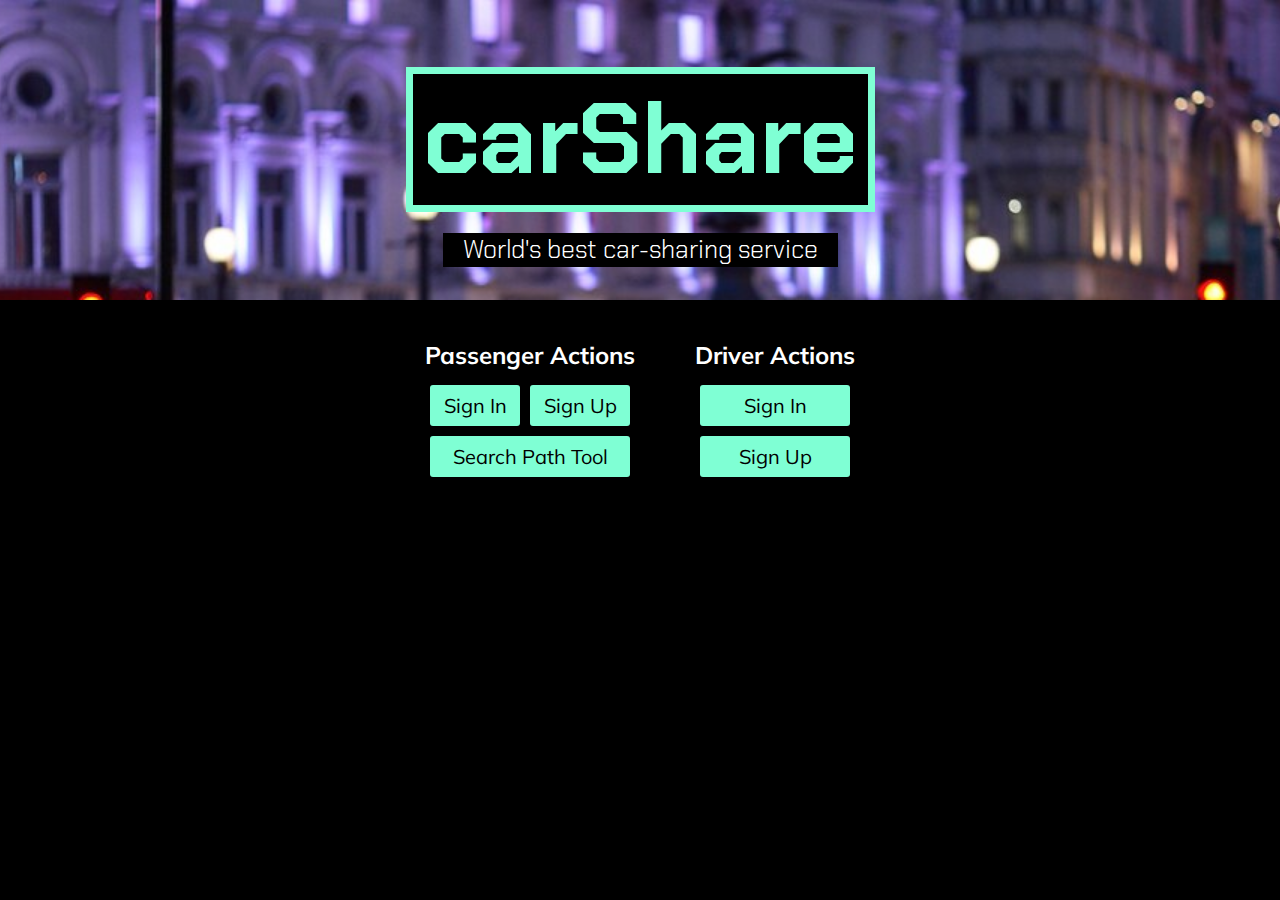
<file: index.html>
<!DOCTYPE html>
<html lang="en">

<head>
    <meta charset="UTF-8">
    <meta http-equiv="X-UA-Compatible" content="IE=edge">
    <meta name="viewport" content="width=device-width, initial-scale=1.0">
    <title>carShare</title>
    <link rel="stylesheet" href="css/style.css">
    <link
        href="https://fonts.googleapis.com/css2?family=Chakra+Petch:wght@700&family=Chivo+Mono:wght@100;400&display=swap"
        rel="stylesheet">
    <link
        href="https://fonts.googleapis.com/css2?family=Chakra+Petch:wght@300;700&family=Chivo+Mono:wght@100;400&display=swap"
        rel="stylesheet">
    <link href="https://fonts.googleapis.com/css2?family=Mulish&display=swap" rel="stylesheet">


</head>

<body>

    <div class="background-image-container">
        <div class="background-img">
            <div class="logo-slogan-container logo-container">
                <h1 class="logo">carShare</h1>
            </div>
            <div class="logo-slogan-container">
                <h2 class="slogan">World's best car-sharing service</h2>
            </div>
        </div>
    </div>

    <nav class="options-field">
        <div class="navigation-buttons-box" id="passenger-actions">
            <h3>Passenger Actions</h3>
            <div class="sign-up-in-container">
                <a class="button" href="singIn.html">
                    Sign In
                </a>
                <br>
                <a class="button" href="signUpPassenger.html">
                    Sign Up
                </a>
            </div>
            <a class="button" id="pathtool" href="searchPath.html">
                Search Path Tool
            </a>
        </div>
        <div class="navigation-buttons-box" id="driver-actions">
            <h3>Driver Actions</h3>
            <a class="button" href="singIn.html">
                Sign In
            </a>
            <a class="button" href="signUp.html">
                Sign Up
            </a>
        </div>
    </nav>

</body>

</html>
</file>
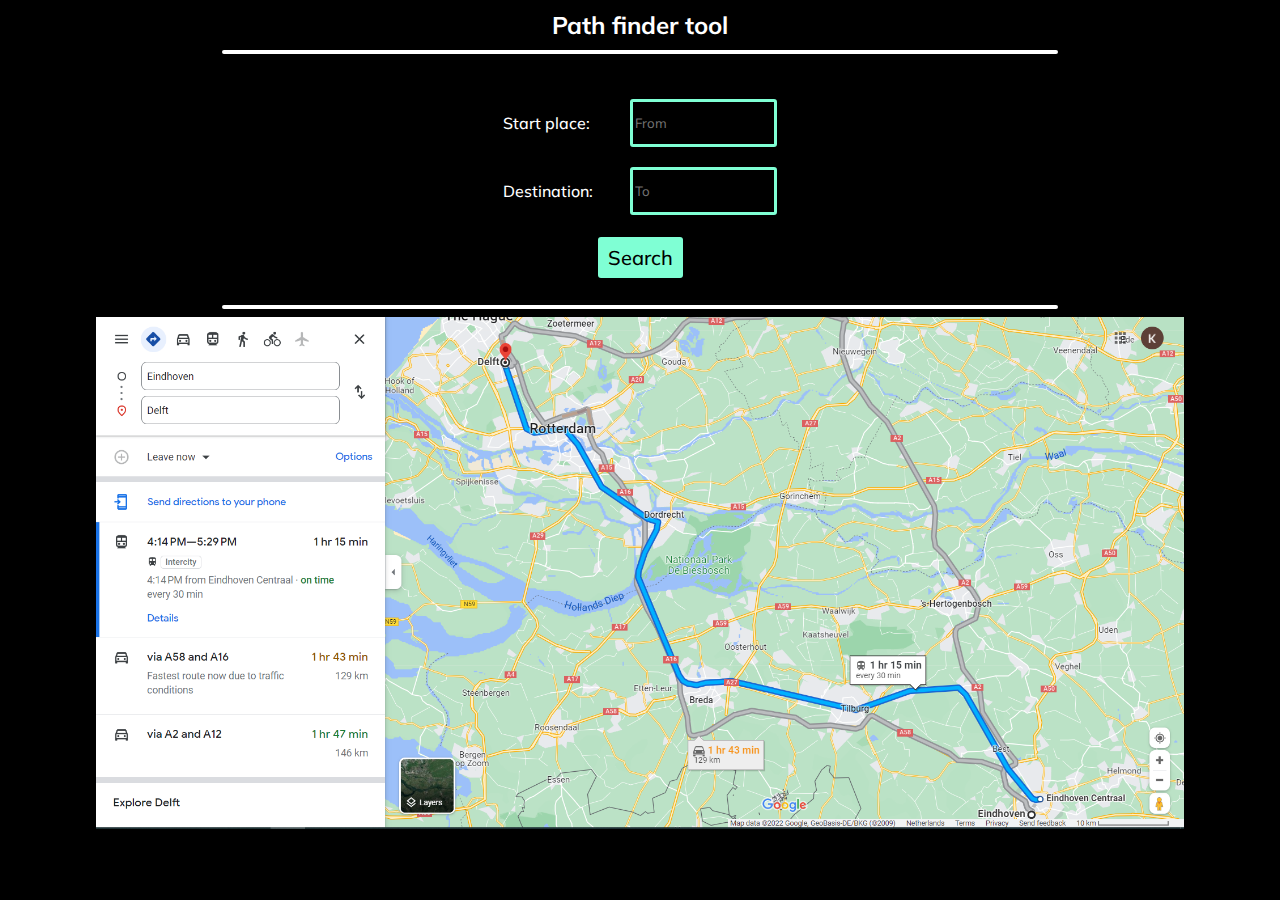
<file: searchPath.html>
<!DOCTYPE html>
<html lang="en">

<head>
    <meta charset="UTF-8">
    <meta http-equiv="X-UA-Compatible" content="IE=edge">
    <meta name="viewport" content="width=device-width, initial-scale=1.0">
    <title>Search path</title>
    <link rel="stylesheet" href="css/style.css">
    <link href="https://fonts.googleapis.com/css2?family=Mulish&display=swap" rel="stylesheet">
</head>

<body>
    <div class="content">
        <div class="header">
            <h3>Path finder tool</h3>
        </div>
    </div>
    <hr>
    <form class="pathFinder">
        <div class="fields">
            <div class="field stPlace">
                <label for="stPlace_field">
                    Start place:
                </label>
                <input type="text" placeholder="From" name="stPlace" required>
            </div>

            <div class="field password">
                <label for="password_field">
                    Destination:
                </label>
                <input type="text" placeholder="To" name="dest" required>
            </div>
        </div>
        <br>
        <div class="submitButton">
            <a class="button"
                href="https://www.google.com/maps/dir/Eindhoven/Delft/@52.0049663,4.3955937,10.76z/data=!4m13!4m12!1m5!1m1!1s0x47c6d91b5579c39f:0xf39ad2648164b998!2m2!1d5.4622897!2d51.4231423!1m5!1m1!1s0x47c5b5c3515f58fd:0x89b05ca3c54bd43d!2m2!1d4.3570677!2d52.0115769"
                target="_blank">
                Search
            </a>
        </div>
    </form>
    <hr>
    <div class="showPathImg">
        <img src="images/map.PNG" alt="Path from Eindhoven to Delft">
    </div>



</body>

</html>
</file>
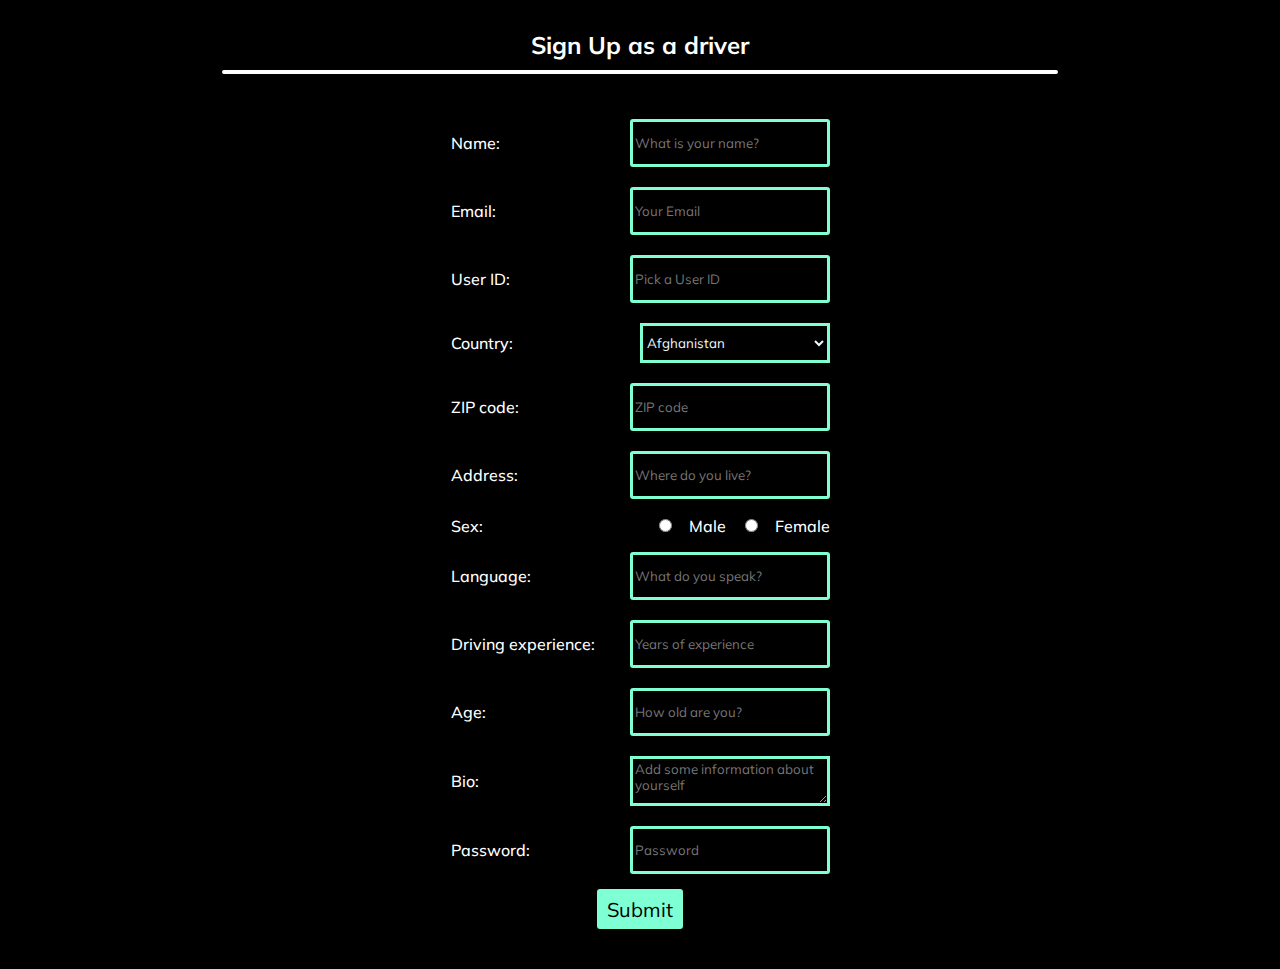
<file: signUp.html>
<!DOCTYPE html>
<html lang="en">name

<head>
    <meta charset="UTF-8">
    <meta http-equiv="X-UA-Compatible" content="IE=edge">
    <meta name="viewport" labelcontent="width=device-width, initial-scale=1.0">
    <title>Sign up as a driver</title>
    <link rel="stylesheet" href="css/style.css">
    <link href="https://fonts.googleapis.com/css2?family=Mulish&display=swap" rel="stylesheet">
</head>

<body>
    <div class="content">
        <div class="header">
            <h3>Sign Up as a driver</h3>
        </div>
    </div>
    <hr>

    <form class="signUpForm">
        <div class="fields">
            <div class="field name">
                <label for="userId_field">
                    Name: 
                </label>
                <input type="text" placeholder="What is your name?" name="name" required>
            </div>

            <div class="field email">
                <label for="email_field">
                    Email: 
                </label>
                <input type="email" placeholder="Your Email" name="email" required>
            </div>

            <div class="field userId">
                <label for="userId_field">
                    User ID:
                </label>
                <input type="text" placeholder="Pick a User ID" name="user_id" required>
            </div>


            <div class="field country">
                <label for="country_field">
                    Country:
                </label>
                <select id="country" name="country">
                    <option value="AF">Afghanistan</option>
                    <option value="AX">Aland Islands</option>
                    <option value="AL">Albania</option>
                    <option value="DZ">Algeria</option>
                    <option value="AS">American Samoa</option>
                    <option value="AD">Andorra</option>
                    <option value="AO">Angola</option>
                    <option value="AI">Anguilla</option>
                    <option value="AQ">Antarctica</option>
                    <option value="AG">Antigua and Barbuda</option>
                    <option value="AR">Argentina</option>
                    <option value="AM">Armenia</option>
                    <option value="AW">Aruba</option>
                    <option value="AU">Australia</option>
                    <option value="AT">Austria</option>
                    <option value="AZ">Azerbaijan</option>
                    <option value="BS">Bahamas</option>
                    <option value="BH">Bahrain</option>
                    <option value="BD">Bangladesh</option>
                    <option value="BB">Barbados</option>
                    <option value="BY">Belarus</option>
                    <option value="BE">Belgium</option>
                    <option value="BZ">Belize</option>
                    <option value="BJ">Benin</option>
                    <option value="BM">Bermuda</option>
                    <option value="BT">Bhutan</option>
                    <option value="BO">Bolivia</option>
                    <option value="BQ">Bonaire, Sint Eustatius and Saba</option>
                    <option value="BA">Bosnia and Herzegovina</option>
                    <option value="BW">Botswana</option>
                    <option value="BV">Bouvet Island</option>
                    <option value="BR">Brazil</option>
                    <option value="IO">British Indian Ocean Territory</option>
                    <option value="BN">Brunei Darussalam</option>
                    <option value="BG">Bulgaria</option>
                    <option value="BF">Burkina Faso</option>
                    <option value="BI">Burundi</option>
                    <option value="KH">Cambodia</option>
                    <option value="CM">Cameroon</option>
                    <option value="CA">Canada</option>
                    <option value="CV">Cape Verde</option>
                    <option value="KY">Cayman Islands</option>
                    <option value="CF">Central African Republic</option>
                    <option value="TD">Chad</option>
                    <option value="CL">Chile</option>
                    <option value="CN">China</option>
                    <option value="CX">Christmas Island</option>
                    <option value="CC">Cocos (Keeling) Islands</option>
                    <option value="CO">Colombia</option>
                    <option value="KM">Comoros</option>
                    <option value="CG">Congo</option>
                    <option value="CD">Congo, Democratic Republic of the Congo</option>
                    <option value="CK">Cook Islands</option>
                    <option value="CR">Costa Rica</option>
                    <option value="CI">Cote D'Ivoire</option>
                    <option value="HR">Croatia</option>
                    <option value="CU">Cuba</option>
                    <option value="CW">Curacao</option>
                    <option value="CY">Cyprus</option>
                    <option value="CZ">Czech Republic</option>
                    <option value="DK">Denmark</option>
                    <option value="DJ">Djibouti</option>
                    <option value="DM">Dominica</option>
                    <option value="DO">Dominican Republic</option>
                    <option value="EC">Ecuador</option>
                    <option value="EG">Egypt</option>
                    <option value="SV">El Salvador</option>
                    <option value="GQ">Equatorial Guinea</option>
                    <option value="ER">Eritrea</option>
                    <option value="EE">Estonia</option>
                    <option value="ET">Ethiopia</option>
                    <option value="FK">Falkland Islands (Malvinas)</option>
                    <option value="FO">Faroe Islands</option>
                    <option value="FJ">Fiji</option>
                    <option value="FI">Finland</option>
                    <option value="FR">France</option>
                    <option value="GF">French Guiana</option>
                    <option value="PF">French Polynesia</option>
                    <option value="TF">French Southern Territories</option>
                    <option value="GA">Gabon</option>
                    <option value="GM">Gambia</option>
                    <option value="GE">Georgia</option>
                    <option value="DE">Germany</option>
                    <option value="GH">Ghana</option>
                    <option value="GI">Gibraltar</option>
                    <option value="GR">Greece</option>
                    <option value="GL">Greenland</option>
                    <option value="GD">Grenada</option>
                    <option value="GP">Guadeloupe</option>
                    <option value="GU">Guam</option>
                    <option value="GT">Guatemala</option>
                    <option value="GG">Guernsey</option>
                    <option value="GN">Guinea</option>
                    <option value="GW">Guinea-Bissau</option>
                    <option value="GY">Guyana</option>
                    <option value="HT">Haiti</option>
                    <option value="HM">Heard Island and Mcdonald Islands</option>
                    <option value="VA">Holy See (Vatican City State)</option>
                    <option value="HN">Honduras</option>
                    <option value="HK">Hong Kong</option>
                    <option value="HU">Hungary</option>
                    <option value="IS">Iceland</option>
                    <option value="IN">India</option>
                    <option value="ID">Indonesia</option>
                    <option value="IR">Iran, Islamic Republic of</option>
                    <option value="IQ">Iraq</option>
                    <option value="IE">Ireland</option>
                    <option value="IM">Isle of Man</option>
                    <option value="IL">Israel</option>
                    <option value="IT">Italy</option>
                    <option value="JM">Jamaica</option>
                    <option value="JP">Japan</option>
                    <option value="JE">Jersey</option>
                    <option value="JO">Jordan</option>
                    <option value="KZ">Kazakhstan</option>
                    <option value="KE">Kenya</option>
                    <option value="KI">Kiribati</option>
                    <option value="KP">Korea, Democratic People's Republic of</option>
                    <option value="KR">Korea, Republic of</option>
                    <option value="XK">Kosovo</option>
                    <option value="KW">Kuwait</option>
                    <option value="KG">Kyrgyzstan</option>
                    <option value="LA">Lao People's Democratic Republic</option>
                    <option value="LV">Latvia</option>
                    <option value="LB">Lebanon</option>
                    <option value="LS">Lesotho</option>
                    <option value="LR">Liberia</option>
                    <option value="LY">Libyan Arab Jamahiriya</option>
                    <option value="LI">Liechtenstein</option>
                    <option value="LT">Lithuania</option>
                    <option value="LU">Luxembourg</option>
                    <option value="MO">Macao</option>
                    <option value="MK">Macedonia, the Former Yugoslav Republic of</option>
                    <option value="MG">Madagascar</option>
                    <option value="MW">Malawi</option>
                    <option value="MY">Malaysia</option>
                    <option value="MV">Maldives</option>
                    <option value="ML">Mali</option>
                    <option value="MT">Malta</option>
                    <option value="MH">Marshall Islands</option>
                    <option value="MQ">Martinique</option>
                    <option value="MR">Mauritania</option>
                    <option value="MU">Mauritius</option>
                    <option value="YT">Mayotte</option>
                    <option value="MX">Mexico</option>
                    <option value="FM">Micronesia, Federated States of</option>
                    <option value="MD">Moldova, Republic of</option>
                    <option value="MC">Monaco</option>
                    <option value="MN">Mongolia</option>
                    <option value="ME">Montenegro</option>
                    <option value="MS">Montserrat</option>
                    <option value="MA">Morocco</option>
                    <option value="MZ">Mozambique</option>
                    <option value="MM">Myanmar</option>
                    <option value="NA">Namibia</option>
                    <option value="NR">Nauru</option>
                    <option value="NP">Nepal</option>
                    <option value="NL">Netherlands</option>
                    <option value="AN">Netherlands Antilles</option>
                    <option value="NC">New Caledonia</option>
                    <option value="NZ">New Zealand</option>
                    <option value="NI">Nicaragua</option>
                    <option value="NE">Niger</option>
                    <option value="NG">Nigeria</option>
                    <option value="NU">Niue</option>
                    <option value="NF">Norfolk Island</option>
                    <option value="MP">Northern Mariana Islands</option>
                    <option value="NO">Norway</option>
                    <option value="OM">Oman</option>
                    <option value="PK">Pakistan</option>
                    <option value="PW">Palau</option>
                    <option value="PS">Palestinian Territory, Occupied</option>
                    <option value="PA">Panama</option>
                    <option value="PG">Papua New Guinea</option>
                    <option value="PY">Paraguay</option>
                    <option value="PE">Peru</option>
                    <option value="PH">Philippines</option>
                    <option value="PN">Pitcairn</option>
                    <option value="PL">Poland</option>
                    <option value="PT">Portugal</option>
                    <option value="PR">Puerto Rico</option>
                    <option value="QA">Qatar</option>
                    <option value="RE">Reunion</option>
                    <option value="RO">Romania</option>
                    <option value="RU">Russian Federation</option>
                    <option value="RW">Rwanda</option>
                    <option value="BL">Saint Barthelemy</option>
                    <option value="SH">Saint Helena</option>
                    <option value="KN">Saint Kitts and Nevis</option>
                    <option value="LC">Saint Lucia</option>
                    <option value="MF">Saint Martin</option>
                    <option value="PM">Saint Pierre and Miquelon</option>
                    <option value="VC">Saint Vincent and the Grenadines</option>
                    <option value="WS">Samoa</option>
                    <option value="SM">San Marino</option>
                    <option value="ST">Sao Tome and Principe</option>
                    <option value="SA">Saudi Arabia</option>
                    <option value="SN">Senegal</option>
                    <option value="RS">Serbia</option>
                    <option value="CS">Serbia and Montenegro</option>
                    <option value="SC">Seychelles</option>
                    <option value="SL">Sierra Leone</option>
                    <option value="SG">Singapore</option>
                    <option value="SX">Sint Maarten</option>
                    <option value="SK">Slovakia</option>
                    <option value="SI">Slovenia</option>
                    <option value="SB">Solomon Islands</option>
                    <option value="SO">Somalia</option>
                    <option value="ZA">South Africa</option>
                    <option value="GS">South Georgia and the South Sandwich Islands</option>
                    <option value="SS">South Sudan</option>
                    <option value="ES">Spain</option>
                    <option value="LK">Sri Lanka</option>
                    <option value="SD">Sudan</option>
                    <option value="SR">Suriname</option>
                    <option value="SJ">Svalbard and Jan Mayen</option>
                    <option value="SZ">Swaziland</option>
                    <option value="SE">Sweden</option>
                    <option value="CH">Switzerland</option>
                    <option value="SY">Syrian Arab Republic</option>
                    <option value="TW">Taiwan, Province of China</option>
                    <option value="TJ">Tajikistan</option>
                    <option value="TZ">Tanzania, United Republic of</option>
                    <option value="TH">Thailand</option>
                    <option value="TL">Timor-Leste</option>
                    <option value="TG">Togo</option>
                    <option value="TK">Tokelau</option>
                    <option value="TO">Tonga</option>
                    <option value="TT">Trinidad and Tobago</option>
                    <option value="TN">Tunisia</option>
                    <option value="TR">Turkey</option>
                    <option value="TM">Turkmenistan</option>
                    <option value="TC">Turks and Caicos Islands</option>
                    <option value="TV">Tuvalu</option>
                    <option value="UG">Uganda</option>
                    <option value="UA">Ukraine</option>
                    <option value="AE">United Arab Emirates</option>
                    <option value="GB">United Kingdom</option>
                    <option value="US">United States</option>
                    <option value="UM">United States Minor Outlying Islands</option>
                    <option value="UY">Uruguay</option>
                    <option value="UZ">Uzbekistan</option>
                    <option value="VU">Vanuatu</option>
                    <option value="VE">Venezuela</option>
                    <option value="VN">Viet Nam</option>
                    <option value="VG">Virgin Islands, British</option>
                    <option value="VI">Virgin Islands, U.s.</option>
                    <option value="WF">Wallis and Futuna</option>
                    <option value="EH">Western Sahara</option>
                    <option value="YE">Yemen</option>
                    <option value="ZM">Zambia</option>
                    <option value="ZW">Zimbabwe</option>
                </select>
            </div>
            <!-- <input type="text", name="country" id="country">  -->

            <div class="field zip">
                <label for="zip_field">
                    ZIP code:
                    
                </label>
                <input type="text" placeholder="ZIP code" name="zip" required>
            </div>

            <div class="field address">
                <label for="address_field">
                    Address:
                    
                </label>
                <input type="text" placeholder="Where do you live?" name="addr" required>
            </div>
            
            <div class="field sex">
                <label for="sex_field">
                    Sex:
                </label>
                <div class="box">
                    <input type="radio" id="male" name="sex" value="Male">
                    <label for="male">Male</label>
                    <input type="radio" id="female" name="sex" value="Female">
                    <label for="female">Female</label>
                </div>
            </div>            

            <div class="field language">
                <label for="language_field">
                    Language:
                </label>
                <input type="text" placeholder="What do you speak?" name="lang" required>
            </div>


            <div class="field drivingExperience">
                <label for="drivingExperience_field">
                    Driving experience:
                </label>
                <input type="number" placeholder="Years of experience" name="dr_exp" required>
            </div>

            <div class="field age">
                <label for="age_field">
                    Age:
                </label>
                <input type="number" placeholder="How old are you?" name="age" required>
            </div>
            
            <div class="field bio">
                <label for="bio_field">
                    Bio:
                </label>
                <textarea name="Text Area" placeholder="Add some information about yourself" required></textarea>
            </div>
            <div class="field password">
                <label for="password_field">
                    Password:
                    
                </label>
                <input type="password" placeholder="Password" name="password" required>
            </div>
        </div>

        <div class="submitButton">
            <input type="submit" value="Submit">
        </div> 
    </form>
</body>

</html>
</file>
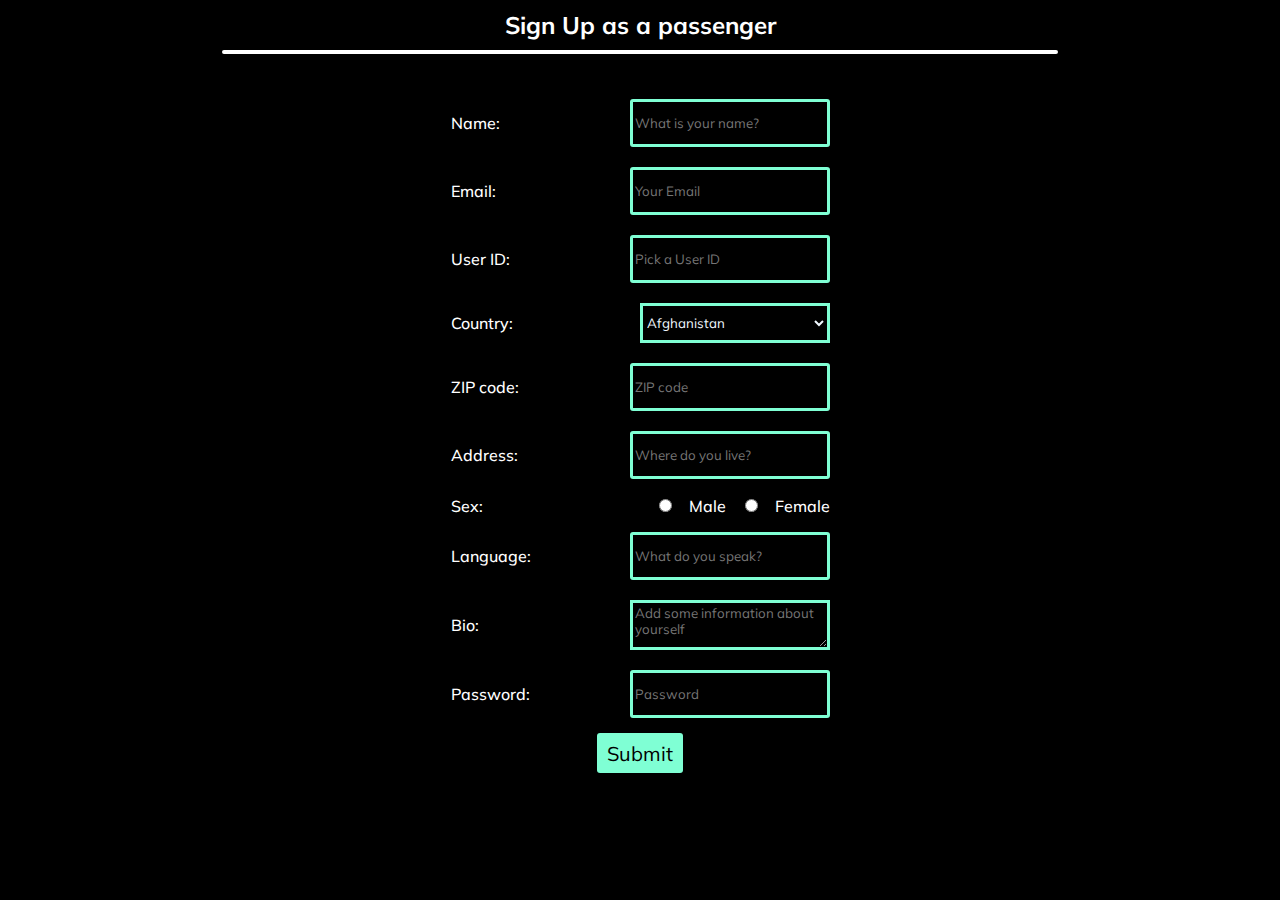
<file: signUpPassenger.html>
<!DOCTYPE html>
<html lang="en">

<head>
    <meta charset="UTF-8">
    <meta http-equiv="X-UA-Compatible" content="IE=edge">
    <meta name="viewport" content="width=device-width, initial-scale=1.0">
    <title>Sign Up as a passenger</title>
    <link rel="stylesheet" href="css/style.css">
    <link href="https://fonts.googleapis.com/css2?family=Mulish&display=swap" rel="stylesheet">
</head>

<body>
    <div class="content">
        <div class="header">
            <h3>Sign Up as a passenger</h3>
        </div>
    </div>
    <hr>

    <form class="signUpForm">
        <div class="fields">
            <div class="field name">
                <label for="userId_field">
                    Name:
                </label>
                <input type="text" placeholder="What is your name?" name="name" required>
            </div>

            <div class="field email">
                <label for="email_field">
                    Email:
                </label>
                <input type="email" placeholder="Your Email" name="email" required>
            </div>

            <div class="field userId">
                <label for="userId_field">
                    User ID:
                </label>
                <input type="text" placeholder="Pick a User ID" name="user_id" required>
            </div>

            <div class="field country">
                <label for="country_field">
                    Country:
                </label>
                <select id="country" name="country">
                    <option value="AF">Afghanistan</option>
                    <option value="AX">Aland Islands</option>
                    <option value="AL">Albania</option>
                    <option value="DZ">Algeria</option>
                    <option value="AS">American Samoa</option>
                    <option value="AD">Andorra</option>
                    <option value="AO">Angola</option>
                    <option value="AI">Anguilla</option>
                    <option value="AQ">Antarctica</option>
                    <option value="AG">Antigua and Barbuda</option>
                    <option value="AR">Argentina</option>
                    <option value="AM">Armenia</option>
                    <option value="AW">Aruba</option>
                    <option value="AU">Australia</option>
                    <option value="AT">Austria</option>
                    <option value="AZ">Azerbaijan</option>
                    <option value="BS">Bahamas</option>
                    <option value="BH">Bahrain</option>
                    <option value="BD">Bangladesh</option>
                    <option value="BB">Barbados</option>
                    <option value="BY">Belarus</option>
                    <option value="BE">Belgium</option>
                    <option value="BZ">Belize</option>
                    <option value="BJ">Benin</option>
                    <option value="BM">Bermuda</option>
                    <option value="BT">Bhutan</option>
                    <option value="BO">Bolivia</option>
                    <option value="BQ">Bonaire, Sint Eustatius and Saba</option>
                    <option value="BA">Bosnia and Herzegovina</option>
                    <option value="BW">Botswana</option>
                    <option value="BV">Bouvet Island</option>
                    <option value="BR">Brazil</option>
                    <option value="IO">British Indian Ocean Territory</option>
                    <option value="BN">Brunei Darussalam</option>
                    <option value="BG">Bulgaria</option>
                    <option value="BF">Burkina Faso</option>
                    <option value="BI">Burundi</option>
                    <option value="KH">Cambodia</option>
                    <option value="CM">Cameroon</option>
                    <option value="CA">Canada</option>
                    <option value="CV">Cape Verde</option>
                    <option value="KY">Cayman Islands</option>
                    <option value="CF">Central African Republic</option>
                    <option value="TD">Chad</option>
                    <option value="CL">Chile</option>
                    <option value="CN">China</option>
                    <option value="CX">Christmas Island</option>
                    <option value="CC">Cocos (Keeling) Islands</option>
                    <option value="CO">Colombia</option>
                    <option value="KM">Comoros</option>
                    <option value="CG">Congo</option>
                    <option value="CD">Congo, Democratic Republic of the Congo</option>
                    <option value="CK">Cook Islands</option>
                    <option value="CR">Costa Rica</option>
                    <option value="CI">Cote D'Ivoire</option>
                    <option value="HR">Croatia</option>
                    <option value="CU">Cuba</option>
                    <option value="CW">Curacao</option>
                    <option value="CY">Cyprus</option>
                    <option value="CZ">Czech Republic</option>
                    <option value="DK">Denmark</option>
                    <option value="DJ">Djibouti</option>
                    <option value="DM">Dominica</option>
                    <option value="DO">Dominican Republic</option>
                    <option value="EC">Ecuador</option>
                    <option value="EG">Egypt</option>
                    <option value="SV">El Salvador</option>
                    <option value="GQ">Equatorial Guinea</option>
                    <option value="ER">Eritrea</option>
                    <option value="EE">Estonia</option>
                    <option value="ET">Ethiopia</option>
                    <option value="FK">Falkland Islands (Malvinas)</option>
                    <option value="FO">Faroe Islands</option>
                    <option value="FJ">Fiji</option>
                    <option value="FI">Finland</option>
                    <option value="FR">France</option>
                    <option value="GF">French Guiana</option>
                    <option value="PF">French Polynesia</option>
                    <option value="TF">French Southern Territories</option>
                    <option value="GA">Gabon</option>
                    <option value="GM">Gambia</option>
                    <option value="GE">Georgia</option>
                    <option value="DE">Germany</option>
                    <option value="GH">Ghana</option>
                    <option value="GI">Gibraltar</option>
                    <option value="GR">Greece</option>
                    <option value="GL">Greenland</option>
                    <option value="GD">Grenada</option>
                    <option value="GP">Guadeloupe</option>
                    <option value="GU">Guam</option>
                    <option value="GT">Guatemala</option>
                    <option value="GG">Guernsey</option>
                    <option value="GN">Guinea</option>
                    <option value="GW">Guinea-Bissau</option>
                    <option value="GY">Guyana</option>
                    <option value="HT">Haiti</option>
                    <option value="HM">Heard Island and Mcdonald Islands</option>
                    <option value="VA">Holy See (Vatican City State)</option>
                    <option value="HN">Honduras</option>
                    <option value="HK">Hong Kong</option>
                    <option value="HU">Hungary</option>
                    <option value="IS">Iceland</option>
                    <option value="IN">India</option>
                    <option value="ID">Indonesia</option>
                    <option value="IR">Iran, Islamic Republic of</option>
                    <option value="IQ">Iraq</option>
                    <option value="IE">Ireland</option>
                    <option value="IM">Isle of Man</option>
                    <option value="IL">Israel</option>
                    <option value="IT">Italy</option>
                    <option value="JM">Jamaica</option>
                    <option value="JP">Japan</option>
                    <option value="JE">Jersey</option>
                    <option value="JO">Jordan</option>
                    <option value="KZ">Kazakhstan</option>
                    <option value="KE">Kenya</option>
                    <option value="KI">Kiribati</option>
                    <option value="KP">Korea, Democratic People's Republic of</option>
                    <option value="KR">Korea, Republic of</option>
                    <option value="XK">Kosovo</option>
                    <option value="KW">Kuwait</option>
                    <option value="KG">Kyrgyzstan</option>
                    <option value="LA">Lao People's Democratic Republic</option>
                    <option value="LV">Latvia</option>
                    <option value="LB">Lebanon</option>
                    <option value="LS">Lesotho</option>
                    <option value="LR">Liberia</option>
                    <option value="LY">Libyan Arab Jamahiriya</option>
                    <option value="LI">Liechtenstein</option>
                    <option value="LT">Lithuania</option>
                    <option value="LU">Luxembourg</option>
                    <option value="MO">Macao</option>
                    <option value="MK">Macedonia, the Former Yugoslav Republic of</option>
                    <option value="MG">Madagascar</option>
                    <option value="MW">Malawi</option>
                    <option value="MY">Malaysia</option>
                    <option value="MV">Maldives</option>
                    <option value="ML">Mali</option>
                    <option value="MT">Malta</option>
                    <option value="MH">Marshall Islands</option>
                    <option value="MQ">Martinique</option>
                    <option value="MR">Mauritania</option>
                    <option value="MU">Mauritius</option>
                    <option value="YT">Mayotte</option>
                    <option value="MX">Mexico</option>
                    <option value="FM">Micronesia, Federated States of</option>
                    <option value="MD">Moldova, Republic of</option>
                    <option value="MC">Monaco</option>
                    <option value="MN">Mongolia</option>
                    <option value="ME">Montenegro</option>
                    <option value="MS">Montserrat</option>
                    <option value="MA">Morocco</option>
                    <option value="MZ">Mozambique</option>
                    <option value="MM">Myanmar</option>
                    <option value="NA">Namibia</option>
                    <option value="NR">Nauru</option>
                    <option value="NP">Nepal</option>
                    <option value="NL">Netherlands</option>
                    <option value="AN">Netherlands Antilles</option>
                    <option value="NC">New Caledonia</option>
                    <option value="NZ">New Zealand</option>
                    <option value="NI">Nicaragua</option>
                    <option value="NE">Niger</option>
                    <option value="NG">Nigeria</option>
                    <option value="NU">Niue</option>
                    <option value="NF">Norfolk Island</option>
                    <option value="MP">Northern Mariana Islands</option>
                    <option value="NO">Norway</option>
                    <option value="OM">Oman</option>
                    <option value="PK">Pakistan</option>
                    <option value="PW">Palau</option>
                    <option value="PS">Palestinian Territory, Occupied</option>
                    <option value="PA">Panama</option>
                    <option value="PG">Papua New Guinea</option>
                    <option value="PY">Paraguay</option>
                    <option value="PE">Peru</option>
                    <option value="PH">Philippines</option>
                    <option value="PN">Pitcairn</option>
                    <option value="PL">Poland</option>
                    <option value="PT">Portugal</option>
                    <option value="PR">Puerto Rico</option>
                    <option value="QA">Qatar</option>
                    <option value="RE">Reunion</option>
                    <option value="RO">Romania</option>
                    <option value="RU">Russian Federation</option>
                    <option value="RW">Rwanda</option>
                    <option value="BL">Saint Barthelemy</option>
                    <option value="SH">Saint Helena</option>
                    <option value="KN">Saint Kitts and Nevis</option>
                    <option value="LC">Saint Lucia</option>
                    <option value="MF">Saint Martin</option>
                    <option value="PM">Saint Pierre and Miquelon</option>
                    <option value="VC">Saint Vincent and the Grenadines</option>
                    <option value="WS">Samoa</option>
                    <option value="SM">San Marino</option>
                    <option value="ST">Sao Tome and Principe</option>
                    <option value="SA">Saudi Arabia</option>
                    <option value="SN">Senegal</option>
                    <option value="RS">Serbia</option>
                    <option value="CS">Serbia and Montenegro</option>
                    <option value="SC">Seychelles</option>
                    <option value="SL">Sierra Leone</option>
                    <option value="SG">Singapore</option>
                    <option value="SX">Sint Maarten</option>
                    <option value="SK">Slovakia</option>
                    <option value="SI">Slovenia</option>
                    <option value="SB">Solomon Islands</option>
                    <option value="SO">Somalia</option>
                    <option value="ZA">South Africa</option>
                    <option value="GS">South Georgia and the South Sandwich Islands</option>
                    <option value="SS">South Sudan</option>
                    <option value="ES">Spain</option>
                    <option value="LK">Sri Lanka</option>
                    <option value="SD">Sudan</option>
                    <option value="SR">Suriname</option>
                    <option value="SJ">Svalbard and Jan Mayen</option>
                    <option value="SZ">Swaziland</option>
                    <option value="SE">Sweden</option>
                    <option value="CH">Switzerland</option>
                    <option value="SY">Syrian Arab Republic</option>
                    <option value="TW">Taiwan, Province of China</option>
                    <option value="TJ">Tajikistan</option>
                    <option value="TZ">Tanzania, United Republic of</option>
                    <option value="TH">Thailand</option>
                    <option value="TL">Timor-Leste</option>
                    <option value="TG">Togo</option>
                    <option value="TK">Tokelau</option>
                    <option value="TO">Tonga</option>
                    <option value="TT">Trinidad and Tobago</option>
                    <option value="TN">Tunisia</option>
                    <option value="TR">Turkey</option>
                    <option value="TM">Turkmenistan</option>
                    <option value="TC">Turks and Caicos Islands</option>
                    <option value="TV">Tuvalu</option>
                    <option value="UG">Uganda</option>
                    <option value="UA">Ukraine</option>
                    <option value="AE">United Arab Emirates</option>
                    <option value="GB">United Kingdom</option>
                    <option value="US">United States</option>
                    <option value="UM">United States Minor Outlying Islands</option>
                    <option value="UY">Uruguay</option>
                    <option value="UZ">Uzbekistan</option>
                    <option value="VU">Vanuatu</option>
                    <option value="VE">Venezuela</option>
                    <option value="VN">Viet Nam</option>
                    <option value="VG">Virgin Islands, British</option>
                    <option value="VI">Virgin Islands, U.s.</option>
                    <option value="WF">Wallis and Futuna</option>
                    <option value="EH">Western Sahara</option>
                    <option value="YE">Yemen</option>
                    <option value="ZM">Zambia</option>
                    <option value="ZW">Zimbabwe</option>
                </select>
            </div>
            <!-- <input type="text", name="country" id="country">  -->

            <div class="field zip">
                <label for="zip_field">
                    ZIP code:

                </label>
                <input type="text" placeholder="ZIP code" name="zip" required>
            </div>

            <div class="field address">
                <label for="address_field">
                    Address:
                </label>
                <input type="text" placeholder="Where do you live?" name="addr" required>
            </div>

            <div class="field sex">
                <label for="sex_field">
                    Sex:
                </label>
                <div class="box">
                    <input type="radio" id="male" name="sex" value="Male">
                    <label for="male">Male</label>
                    <input type="radio" id="female" name="sex" value="Female">
                    <label for="female">Female</label>
                </div>
            </div>

            <div class="field language">
                <label for="language_field">
                    Language:
                </label>
                <input type="text" placeholder="What do you speak?" name="lang" required>
            </div>

            <div class="field bio">
                <label for="bio_field">
                    Bio:
                </label>
                <textarea name="Text Area" placeholder="Add some information about yourself"
                    required></textarea>

            </div>
            <div class="field password">
                <label for="password_field">
                    Password:
                </label>
                <input type="password" placeholder="Password" name="password" required>
            </div>

        </div>

        <div class="submitButton">
            <input type="submit" value="Submit">
        </div>
    </form>
</body>

</html>
</file>
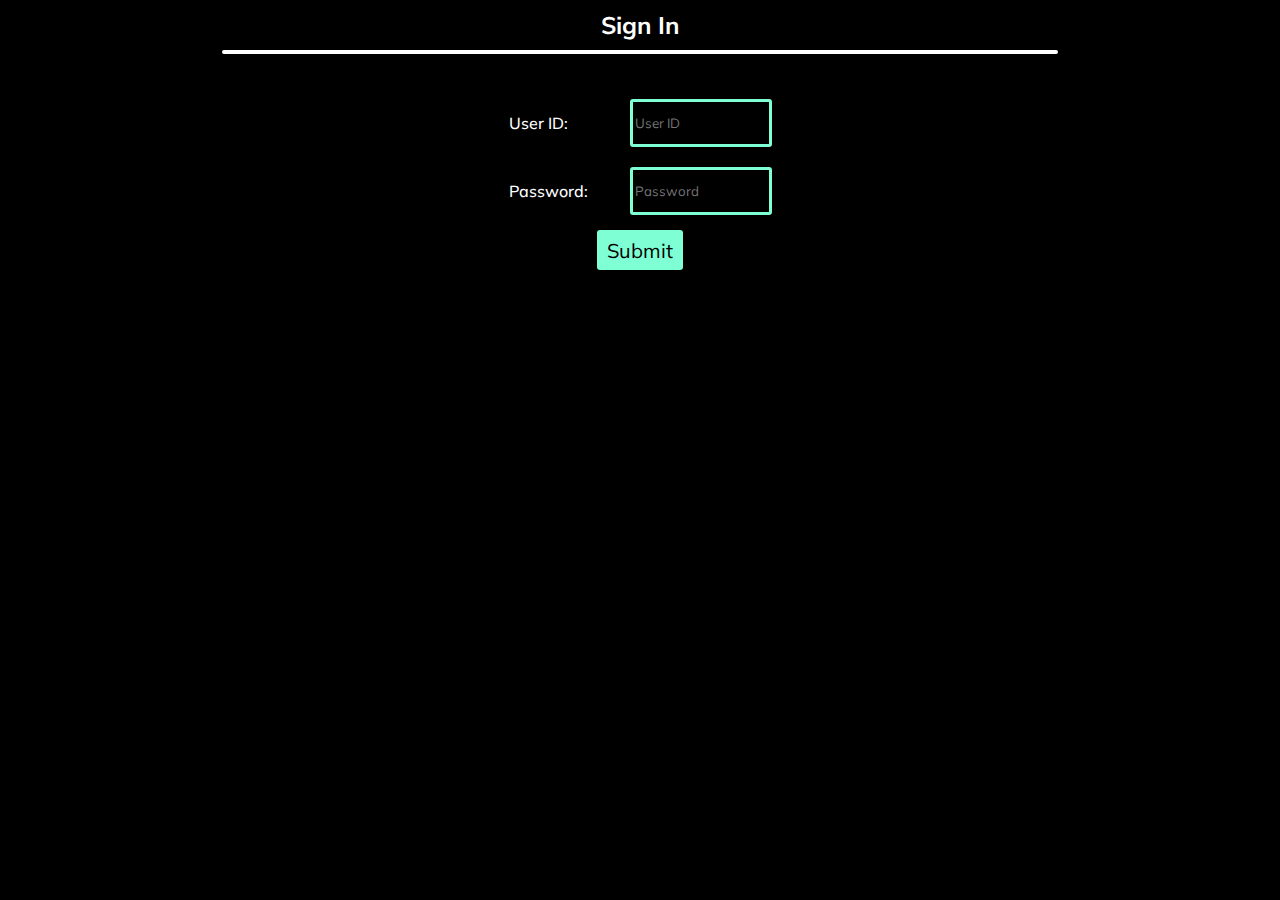
<file: singIn.html>
<!DOCTYPE html>
<html lang="en">

<head>
    <meta charset="UTF-8">
    <meta http-equiv="X-UA-Compatible" content="IE=edge">
    <meta name="viewport" content="width=device-width, initial-scale=1.0">
    <title>Sign In</title>
    <link rel="stylesheet" href="css/style.css">
    <link href="https://fonts.googleapis.com/css2?family=Mulish&display=swap" rel="stylesheet">
</head>

<body>

    <div class="content">
        <div class="header">
            <h3>Sign In</h3>
        </div>
    </div>
    <hr>
    <form class="signInForm">
        <div class="fields">
            <div class="field userId">
                <label for="userId_field">
                    User ID:
                </label>
            <input type="text" placeholder="User ID" name="user_id" required>
            </div>
        
            <div class="field password">
                <label for="password_field">
                    Password:
                </label>
                <input type="password" placeholder="Password" name="password" required>
            </div>
        </div>
            
        <div class="submitButton">
            <input type="submit" value="Submit">
        </div> 
    </form>
    
</body>

</html>
</file>
<file: css/style.css>
/* Basic properties */

body {
    background-color: black;
    /* text-align: center; */
    margin: 0px 0px 10px 0px;
    padding: 0px;
    font-family: "Mulish", "Trebuchet MS";
}

hr {
    border-style: solid;
    border-width: 2px;
    border-radius: 2px;
    border-color: white;
    width: 65%;
}

.button,
input[type=submit] {

    background-color: aquamarine;
    border: none;
    border-radius: 3px;
    color: black;

    padding: 8px 10px;
    text-align: center;
    text-decoration: none;

    font-size: 20px;
    font-family: "Mulish", "Trebuchet MS";
    cursor: pointer;

    transition: 0.15s;
    margin: 5px;
    width: auto;
    flex-grow: 1;
    text-indent: 0;
}


.button:hover,
input[type=submit]:hover {
    background-color: rgb(56, 113, 94);
    color: white;
    transform: scale(115%);
}


/* Main page */

.background-image-container {
    display: flex;
    justify-content: center;
    margin: 0px;
    padding: 0px;
    height: 300px;
    width: auto;
}

.background-img {
    background-image: url("../images/cars.jpg");
    background-repeat: no-repeat;
    background-attachment: fixed;
    background-position: center;
    background-size: cover;
    flex-basis: 100%;

    margin: 0px;
    padding: 0px;
    user-select: none;
}

.logo {
    color: aquamarine;
    width: fit-content;
    background-color: black;
    text-align: center;

    font-family: "Chakra Petch", "Trebuchet MS";
    font-size: 100px;
    font-weight: 700;

    padding: 10px;
    padding-top: 0px;
    padding-bottom: 1px;

    margin-left: auto;
    margin-right: auto;
    margin-bottom: 15px;

    border-style: solid;
    border-width: 7px;
    transition: 0.5s;
}

.slogan {
    color: white;
    width: fit-content;
    background-color: black;
    text-align: center;

    font-family: "Chakra Petch", "Trebuchet MS";
    font-size: 25px;
    font-weight: 300;

    padding: 20px;
    padding-top: 0px;
    padding-bottom: 1px;

    margin-left: auto;
    margin-right: auto;
    margin-bottom: 5px;

    border-style: inset;
    border-width: 0px;
    border-color: white;
}

.options-field {
    display: flex;
    justify-content: center;
    align-items: flex-start;
    width: 70%;
    width: auto;
    flex-wrap: wrap;
}

.navigation-buttons-box {
    margin: 30px;
}

.sign-up-in-container {
    display: flex;
    flex-wrap: wrap;
}

#passenger-actions,
#driver-actions {
    display: flex;
    flex-direction: column;
    align-items: stretch;
}


/* Sign Up and Sign In pages */
h3,
.content {
    color: white;
    font-size: x-large;
    width: fit-content;
    margin: auto;
    margin-top: 10px;
    margin-bottom: 10px;
}

.signInForm,
.signUpForm,
.pathFinder {
    /* border: 2px solid red; */
    color: white;
    margin: auto;
    max-width: 75%;
    /* width: fit-content; */
    /* margin: auto; */
    margin-top: 10px;
    margin-bottom: 10px;

    font-weight: 500;
    padding: 25px;
    display: flex;
    flex-direction: column;
    align-items: center;
}

.password {
    flex-basis: 50px;
}

.fields {
    /* border: 2px solid red; */
    display: flex;
    flex-direction: column;
}

.field {
    /* border: 2px solid red; */
    display: flex;
    flex-direction: row;
    justify-content: space-between;
    align-items: center;
}

.field input {
    border-radius: 3px;
}

.box {
    display: flex;
    flex-direction: row;
    align-items: center;
    width: 50%;
}

input[type=radio] {
    border: 0px;
    width: 100%;
    height: 1em;
}

input,
textarea,
select {
    color: aliceblue;
    background-color: black;
    border-style: solid;
    border-width: 3px;
    border-color: aquamarine;
    display: flex;
    width: 50%;
    height: 2.5rem;
    margin-top: 10px;
    margin-bottom: 10px;
    font-family: "Mulish", "Trebuchet MS";
}

/* Path finder tool */
.showPathImg {
    width: 85%;
    margin: auto;
}

img {
    width: 1em;
    max-height: 100%;
    min-width: 100%;
    display: flex;
    flex-flow: row nowrap;
    align-items: center;
}
</file>
